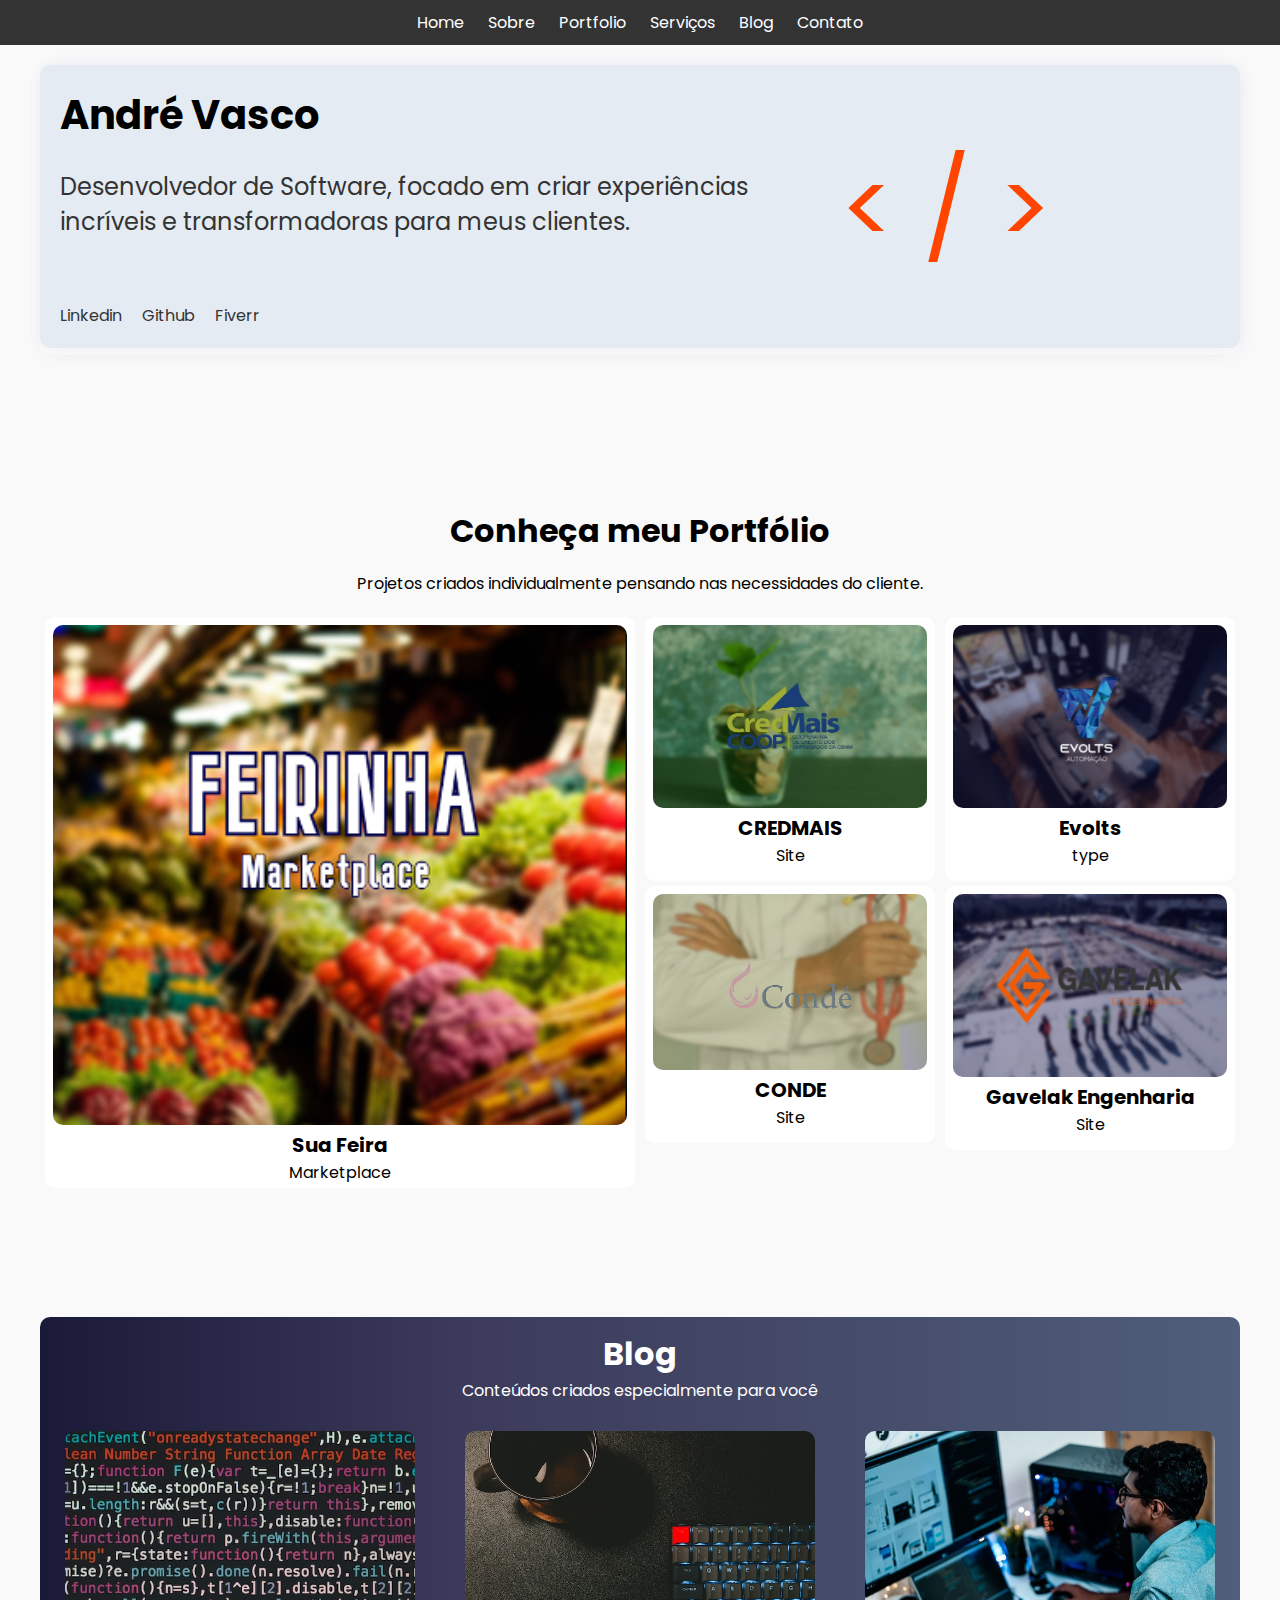
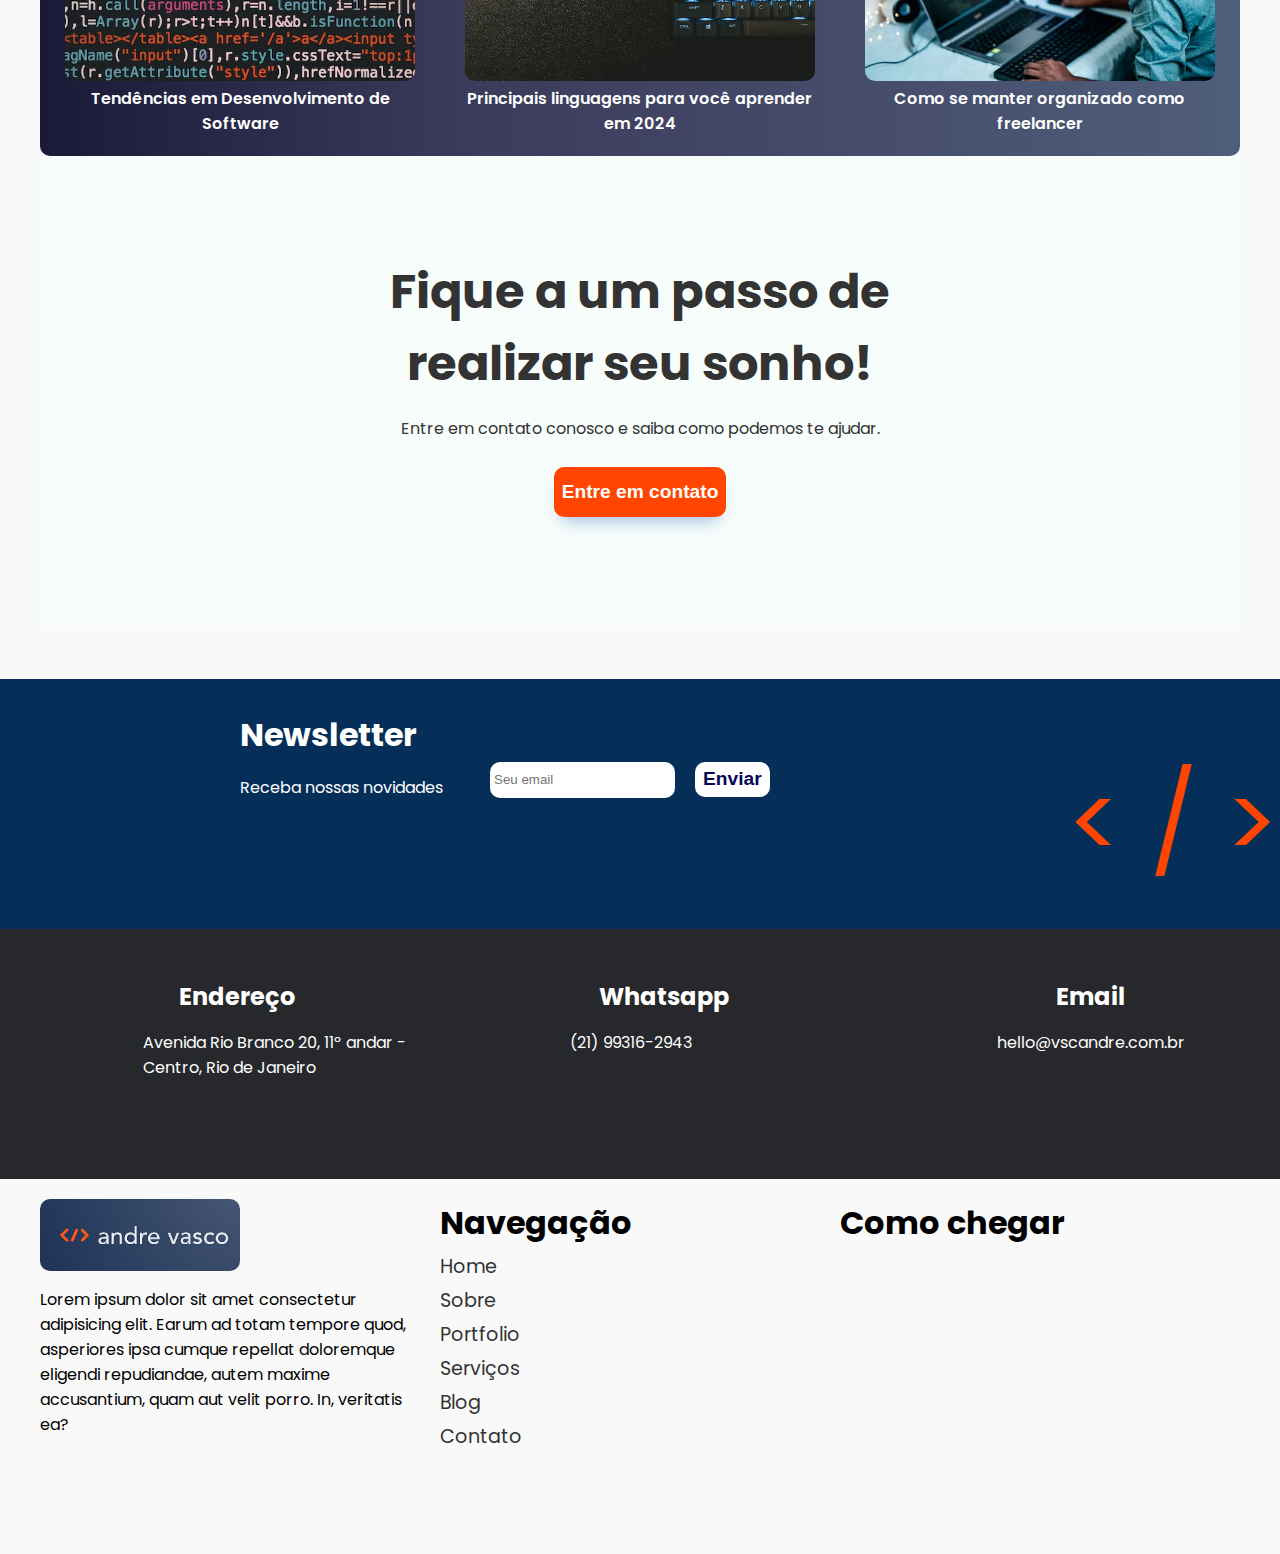
<file: index.html>
<!DOCTYPE html>
<html lang="en">
<head>
    <meta charset="UTF-8">
    <meta name="viewport" content="width=device-width, initial-scale=1.0">
    <title>Andre Vasco</title>
    <link rel="stylesheet" href="css/style.css">
    <link rel="stylesheet" href="https://cdnjs.cloudflare.com/ajax/libs/font-awesome/6.4.2/css/all.min.css" integrity="sha512-z3gLpd7yknf1YoNbCzqRKc4qyor8gaKU1qmn+CShxbuBusANI9QpRohGBreCFkKxLhei6S9CQXFEbbKuqLg0DA==" crossorigin="anonymous" referrerpolicy="no-referrer" />
    <link rel="stylesheet" href="https://fonts.googleapis.com/css?family=Poppins">
</head>
<body>
</div>
<header>
    <nav>
        <ul>
            <li><a href="index.html">Home</a></li>
            <li><a href="pages/about-me.html">Sobre</a></li>
            <li><a href="pages/portfolio.html">Portfolio</a></li>
            <li><a href="pages/services.html">Serviços</a></li>
            <li><a href="pages/blog.html">Blog</a></li>
            <li><a href="pages/contact.html">Contato</a></li>
        </ul>
    </nav>
</header>
<div class="container">
    <div class="about">
        <div class="about box">
            <div class="col-8">
                <section class="about-me-content">
                    <h1>André Vasco</h1>
                    <p>Desenvolvedor de Software, focado em criar experiências incríveis e transformadoras para meus clientes. </p>
                </section>
                <section class="about-me-links">
                    <ul>
                        <li><a href="https://www.linkedin.com/in/andre-vasco-a99045146/">Linkedin</a></li>
                        <li><a href="https://github.com/bragavaas">Github</a></li>
                        <li><a href="https://www.fiverr.com/andrvasco">Fiverr</a></li>
                    </ul>
                </section>
            </div>
            <div class="col-4">
                <span id="about-logo" class="logofooter">< / ></span>
            </div>
     
        </div>
    </div>
    <hr>
    
    <div class="features">
        <h2>Conheça meu Portfólio</h2>
        <p>Projetos criados individualmente pensando nas necessidades do cliente.</p>
        <div class="col-6">
            <figure id="big-feature">
                <img src="assets/FEIRINHA.png">
                <figcaption>
                    <h4>Sua Feira</h4>
                    <span>Marketplace</span>
                </figcaption>
            </figure>
            
        </div>
        <div class="col-3">
            <figure>
                <img src="assets/CREDMAIS.jpg">
                <figcaption>
                    <h4>CREDMAIS</h4>
                    <span>Site</span>
                </figcaption>
            </figure>
            <figure>
                <img src="assets/CONDE.png">
                <figcaption>
                    <h4>CONDE</h4>
                    <span>Site</span>
                </figcaption>
            </figure>
            
        </div>
        <div class="col-3">
            <figure>
                <img src="assets/EVOLTS.jpg">
                <figcaption>
                    <h4>Evolts</h4>
                    <span>type</span>
                </figcaption>
            </figure>
            <figure>
                <img src="assets/GAVELAK.jpg">
                <figcaption>
                    <h4>Gavelak Engenharia</h4>
                    <span>Site</span>
                </figcaption>
            </figure>
        </div>
    </div>
    <hr>
    <div class="blog">
        <div class="blog box">
            <div class="blog-header">
                <h2>Blog</h3>
                    <p>Conteúdos criados especialmente para você</p>
                </div>
                <div class="blog-posts">
                    <div class="col-4">
                        <figure class="blog-section">
                            <img class="blog-section-img" src="assets/blog-1.jpg">
                            <figcaption>
                                <h4>Tendências em Desenvolvimento de Software</h4>
                            
                            </figcaption>
                        </figure>
                    </div>
                    <div class="col-4">
                        <figure class="blog-section">
                            <img class="blog-section-img" src="assets/blog-2.jpg">
                            <figcaption>
                                <h4>Principais linguagens para você aprender em 2024</h4>
                            
                            </figcaption>
                        </figure>
                    </div>
                    <div class="col-4">
                        <figure class="blog-section">
                            <img class="blog-section-img" src="assets/blog-3.jpg">
                            <figcaption>
                                <h4>Como se manter organizado como freelancer</h4>
                            
                            </figcaption>
                        </figure>
                    </div>
                </div>
            </div>
        </div>
        <div class="cta">
            <h2>Fique a um passo de realizar seu sonho!</h2>
            <p>Entre em contato conosco e saiba como podemos te ajudar.</p>
            <a href="#"><button>Entre em contato</button></a>
            
        </div>
    </div>
</body>
<footer class="col-12">
    <div class="footer-newsletter">
        <div class="col-10">
            <i class="fa-solid fa-envelope" id="newsletter-icon"></i>
            <div class="footer-newsletter-inner">
                <h2>Newsletter</h2>
                <p>Receba nossas novidades</p>
                <form class="newsletter-form">
                    <input type="email" placeholder="Seu email">
                    <button>Enviar</button>
                </form>
            </div>
        </div>
        <div class="col-2">
            <span class="logofooter">< / ></span>
        </div>
    </div>
    <div class="footer-contact-info">
        <div class="col-4 footer-contact-info-inner">
            <i class="fa-solid fa-map-location-dot contact-icon"></i>
            <h3 class="contact-title">Endereço</h3>
            <p class="contact-p">Avenida Rio Branco 20, 11º andar - Centro, Rio de Janeiro</p>
        </div>
        <div class="col-4 footer-contact-info-inner">
            <i class="fa-brands fa-whatsapp contact-icon"></i>
            <h3 class="contact-title">Whatsapp</h3>
            <p class="contact-p">(21) 99316-2943</p>
        </div>
        <div class="col-4 footer-contact-info-inner">
            <i class="fa-solid fa-envelope contact-icon"></i>
            <h3 class="contact-title">Email</h3>
            <p class="contact-p">hello@vscandre.com.br</p>
        </div>
    </div>
    <div class="container">
        <div class="footer-bottom">
            <div class="col-4">
                <img class="logo-bg" src="assets/logo.png" alt="">
                <p style="text-align: left; padding-right: 20px;">Lorem ipsum dolor sit amet consectetur adipisicing elit. Earum ad totam tempore quod, asperiores ipsa cumque repellat doloremque eligendi repudiandae, autem maxime accusantium, quam aut velit porro. In, veritatis ea?</p>
            </div>
            <div class="col-4">
                <h2>Navegação</h2>
                <ul>
                    <li><a href="/">Home</a></li>
                    <li><a href="/pages/about-me.html">Sobre</a></li>
                    <li><a href="/pages/portfolio.html">Portfolio</a></li>
                    <li><a href="/pages/services.html">Serviços</a></li>
                    <li><a href="/pages/blog.html">Blog</a></li>
                    <li><a href="/pages/contact.html">Contato</a></li>
                </ul>
            </div>
            <div class="col-4">
                <h2>Como chegar</h2>
                <iframe src="https://www.google.com/maps/embed?pb=!1m18!1m12!1m3!1d7350.325672327387!2d-43.18491020642089!3d-22.907363999999983!2m3!1f0!2f0!3f0!3m2!1i1024!2i768!4f13.1!3m3!1m2!1s0x997f6008b00001%3A0xd083bbae16787444!2sWeWork%20Sala%20Comercial%20%26%20Coworking%20Almirante%20Barroso!5e0!3m2!1spt-BR!2sbr!4v1696891087845!5m2!1spt-BR!2sbr" width="400" height="300" style="border:0;" allowfullscreen="" loading="lazy" referrerpolicy="no-referrer-when-downgrade"></iframe>            
            </div>
        </div>
        
    </div>
</footer>
</html>
</file>
<file: css/style.css>
html{
            font-size: 16px;
        }
        /* Add your CSS styles here */
        body{
            font-family: 'Poppins', sans-serif;
            margin: 0;
            padding: 0;
            max-width: 100vw !important;
            background-color: #F9F9F9;
        }
        h1,h2,h3,h4,h5,h6,ul,li{
            margin: 0px;
            padding: 0px;
        }
        hr{
            font-size: 50px;
            color: white;
            border-color: transparent;
        }
        .about, .features, .blog{
            width: 1200px !important;
            max-width: 1200px !important;
        }
        h1 {
            font-size: 2.5rem; /* 2.5 times the base font size (40px if the base is 16px) */
        }
        
        h2 {
            font-size: 2rem; /* 2 times the base font size (32px if the base is 16px) */
        }
        
        h3 {
            font-size: 1.5rem; /* 1.5 times the base font size (24px if the base is 16px) */
        }
        
        h4 {
            font-size: 1.25rem; /* 1.25 times the base font size (20px if the base is 16px) */
        }
        
        h5 {
            font-size: 1rem; /* 1 times the base font size (16px if the base is 16px) */
        }
        
        h6 {
            font-size: 0.875rem; /* 0.875 times the base font size (14px if the base is 16px) */
        }
        header {
            background-color: #333;
            color: #fff;
            padding: 10px 0;
            position: relative;
            top: 0;
            z-index: 999;
        }
        footer {
            max-width: 100vw;
            margin-top: 2em;
            
            background-color: #f9f9f9;
            height: 400px;
        }
        .logofooter{
            font-size: 100px;
            color:orangered;
            position: relative;
            top: 70px;
        }
        .logo-bg{
            width: 50%;
            border-radius: 10px;
            display: flex;
            flex-direction: column;
            align-items: center;
        }
        .cta{
            padding: 100px 0px;
            background-color: #F7FDFB;
            width: 100% !important;
            display: flex;
            flex-direction: column;
            align-items: center;
        }
        .h2{
            font-size: 48px;
            width: 50%;
            color: #333;
            text-align: center;
        }
        .cta p{
            font-size: 16px;
            color: #333;
            width: 50%;
            text-align: center;
        }
        .cta h2{
            font-size: 48px;
            width: 50%;
            color: #333;
            text-align: center;
        }
        .cta p{
            font-size: 16px;
            color: #333;
            width: 50%;
            text-align: center;
        }
        .cta button{
            height: 50px;
            border-radius: 10px;
            border-color: transparent;
            margin: 10px;
            background-color:orangered;
            color: white;
            font-size: 1.2em;
            font-weight: bold;
            box-shadow: 0px 12px 16px -8px rgba(27, 95, 193, 0.38)
        }
        .features h2, p{
            text-align: center;
        }
        .features{
            padding: 100px 0px 0px 0px;
        }
        .cta button:hover{
            background-color:rgb(221, 59, 0);
        }
        footer li{
            list-style: none;
            margin: 5px 0px;
        }
        footer li a{
            color: #333;
            font-size: 1.2em;
        }
        .footer-newsletter{
            height: 250px;
            width: 100%;
            background-color: #052E59;
        }
        .footer-newsletter-inner{
            width: 60%;
            display: flex;
            flex-direction: column;
            height: 100%;
            position: relative;
            left: 15em;
            top: 2em;
        }
        .footer-newsletter-inner p{
            text-align: left;
        }
        #newsletter-icon{
            font-size: 40px;
            position: relative;
            left: 4em;
            top: 2em;
        }
        #footer-newsletter-logo{
            width: 80%;
            position: relative;
            top: 1.5em;
        }
        .newsletter-form input{
            height: 30px;
            border-radius: 10px;
            border-color: transparent;
            margin: 10px;
        }
        .newsletter-form button{
            height: 35px;
            border-radius: 10px;
            border-color: transparent;
            margin: 10px;
            background-color: rgb(255, 255, 255);
            color: rgb(8, 7, 85);
            font-size: 1.2em;
            font-weight: bold;
        }
        .newsletter-form button:hover{
            background-color: rgb(239, 239, 239);
            color: rgb(8, 7, 85);
            font-size: 1.4em;
            font-weight: bold;
            transition: 0.5s;
        }
        .newsletter-form{
            width: 450px;
            display: flex;
            flex-direction: row;
            position: relative;
            left: 15em;
            bottom: 4em;
        }
        .footer-newsletter{
            color: #fff
        }
        .footer-contact-info{
            background-color: #26282B;
            height: 250px;
        }
        .footer-contact-info-inner{
            display: flex;
            flex-direction: column;
            align-items: center;
            position: relative;
            top: 20%;
        }
        .contact-icon{
            position: relative;
            top: 1em;
            right: 2em;
            color: orangered;
            font-size: 30px;
        }
        .contact-p{
            color: white;
            width: 300px;
            position: relative;
            left: 5em;
            text-align: left;
        }  
        .contact-title{
            color: white;
            font-size: 1.5em;
            position: relative;
            left: 1em;
        }
        
        
        nav {
            text-align: center;
            position: relative;
            top: 0;
            z-index: 999;
        }
        
        nav ul {
            list-style: none;
            padding: 0;
        }
        
        nav ul li {
            display: inline;
            margin-right: 20px;
        }
        
        nav ul li:last-child {
            margin-right: 0;
        }
        
        a {
            text-decoration: none;
            color: #fff;
        }
        
        section {
            padding: 20px;
            max-width: 800px; /* Set your desired maximum width */
            margin: 0 auto; /* Center the content horizontally */
        }
        /* Define classes for columns */
        .col-1 {
            width: 8.33%; /* 1/12 */
            float: left;
        }
        
        .col-2 {
            width: 16.66%; /* 2/12 */
            float: left;
        }
        
        .col-3 {
            width: 25%; /* 3/12 */
            float: left;
        }
        
        .col-4 {
            width: 33.33%; /* 4/12 */
            float: left;
        }
        
        .col-6 {
            width: 50%; /* 6/12 */
            float: left;
        }
        
        .col-8{
            width: 66.66%;
            float: left;
        }
        .col-9{
            width: 75%;
            float: left;
        }
        .col-10{
            width: 83.33%;
            float: left;
        }
        .col-11{
            width: 91.66%;
            float: left;
        }
        .col-12 {
            width: 100%; /* 12/12 (full width) */
            float: left;
        }
        
        /* Clearfix to clear floats */
        .clearfix::after {
            content: "";
            clear: both;
            display: table;
        }
        aside{
            background-color: seashell;
            color: #333;
            padding: 20px;
        }
        aside h5{
            font-size: 1.2em;
            font-weight: bold;
            color: #333;
        }
        aside li{
            list-style: none;
            padding: 5px;
        }
        .post{
            max-width: 100%;
            height: 250px !important;
            margin: 25px 20px;
        }
        .post-img{
            height: 250px !important;
            width: 100%;
            object-fit: cover;
            border-radius: 10px;
        }
        .post-data{
          width: 60%;
          padding: 20px;
          margin: 0 auto;
          word-wrap: break-word;
        }
        .post-title{
            font-size: 1.5em;
            font-weight: bold;
            color: #26282B  !important;
        }
        .post-metadata{
            font-size: 0.9em;
            color: #333;
        }
        .post-excerpt{
            font-size: 1em;
            color: #333;
            text-align: left;
        }
        .post-excerpt a{
            color: #052E59;
        }
        .box{
            background-color: #E4EBF2;
            height: auto;
            width: 80vw;
            display: inline-block;
            border-radius: 10px;
        }
        /* Container class */
        .container {
            max-width: 1200px !important; /* Set your preferred maximum width */
            width: 1200px !important;
            margin: 0 auto; /* Center the container horizontally */
            padding: 20px; /* Add padding as needed */
        }
        /* CSS for the image */
        .container img {
            display: block; /* Remove any extra space below the image */
            max-width: 100%; /* Ensure the image doesn't exceed its container's width */
            height: auto; /* Maintain the aspect ratio of the image */
        }
        .middle-flex-content{
            display: flex;
            justify-content: center; /* Center horizontally */
            align-items: center; /* Center vertically */
        }
        .services-icons{
            font-size: 30px !important;
        }
        .services-box{
            width: 20%;
            height: 100px;
            display: flex;
            flex-direction: column;
            align-items: center;
            flex-wrap: nowrap;
            padding: 20px;
            box-shadow: 1px 1px 20px -8px rgba(131, 115, 173, 0.18);
            border-radius: 10px;
        }
        .about{
            box-shadow: 1px 1px 20px -8px rgba(131, 115, 173, 0.18);
            border-radius: 10px;
            
        }
        .about-me-links li{
            padding-right: 1em;
            list-style: none;
            display: inline;
        }
        .about-me-links li a{
            color: #333
        }
        .about-logo{
            position: relative;
            top: 80px;
            left: 40%;
        }
        .about-me-content p{
            font-size: 24px;
            color: #333;
            text-align: left;
        }
        #profilepicture{
            width: 80%;
        }
        .features{
            height: 600px;
        }
        
        figure{
            padding: .5em;
            background-color: white !important;
            border-radius: 10px;
            margin: 5px;
        }
        figure img{
            border-radius: 10px;
        }
        figcaption{
            text-align: center;
            margin: 5px;
        }
        
        #big-feature{
            height: 555px;
        }
        #big-feature img{
            height: 90%;
            width: 100%;
            object-fit: cover;
            border-radius: 10px;
        }
        .blog{
            margin-top: 80px;
        }
        .blog .box{
            max-width: 1200px !important;
            background: linear-gradient(90deg, rgba(27,25,56,1) 0%, rgba(60,58,91,1) 35%, rgba(79,94,122,1) 100%);
            height: fit-content;
        }
        .blog-section-img{
            height: 250px !important;
            width: 350px !important;
            object-fit: cover;
        }
        .blog-section{
            display: flex;
            flex-direction: column;
            justify-content: center;
            align-items: center;
            padding: 10px;
        }
        .blog-section h4{
            font-size: 16px;
            font-weight: 600;
        }
        .blog h2{
            color: #ffffff;
        }
        .blog p{
            color: #ffffff;
        }
        
        .blog-header{
            display: block;
            padding: 13px;
            text-align: center;
        }
        .blog-header p{
            margin: 0px 10em !important;
            overflow: hidden;
            text-overflow: ellipsis;
        }
        .blog-posts{
            width: 100%;
            display: flex !important;
            justify-content: center;
            align-items: center;
            border-radius: 10px;
        }
        
        .blog figure{
            background-color:transparent !important;
        }
        .blog figcaption{
            color: white;
        }
        
        form{
            display: grid;
        }
        form input, button, textarea{
            height: 50px;
            border-radius: 10px;
            border-color: transparent;
            margin: 10px;
        }
        
        form textarea{
            height: 100px;
        }
        
        .contact-form-btn{
            background-color: #052E59;
            color: white;
            font-size: 1.2em;
            font-weight: bold;
        }
        .contact-form-btn:hover{
            background-color: rgb(0, 57, 57);
            color: white;
            font-size: 1.4em;
            font-weight: bold;
            transition: 0.5s;
        }
        
        .page-header{
            max-width: 100%;
            overflow: hidden;
        }
        .page-header-img{
            width: 100%;
            height: 450px !important;
            object-fit: cover;
            border-radius: 0px 0px 160px 0px;
            position: absolute;
            top: 0;
            z-index: 0;
        }
        .page-header-img-overlay{
            background-color: rgba(0, 0, 0, 0.5);
            border-radius: 0px 0px 160px 0px;
            height: 450px !important;
            width: 100%;
            position: relative;
            bottom: 45px;
            z-index: 998;
        }
        .page-header-title{
            font-size: 2.5em;
            color: #F9F9F9;
            font-weight: bold;
            position: relative;
            z-index: 999;
        }
        .page-header-content{
            font-size: 1.5em;
            color: #F9F9F9;
            position: relative;
            text-align: left;
            z-index: 999;
        }
        
        .page-header-content, .page-header-title{
            position: relative;
            bottom: 30vh;
            left: 10vw;
        }
</file>
